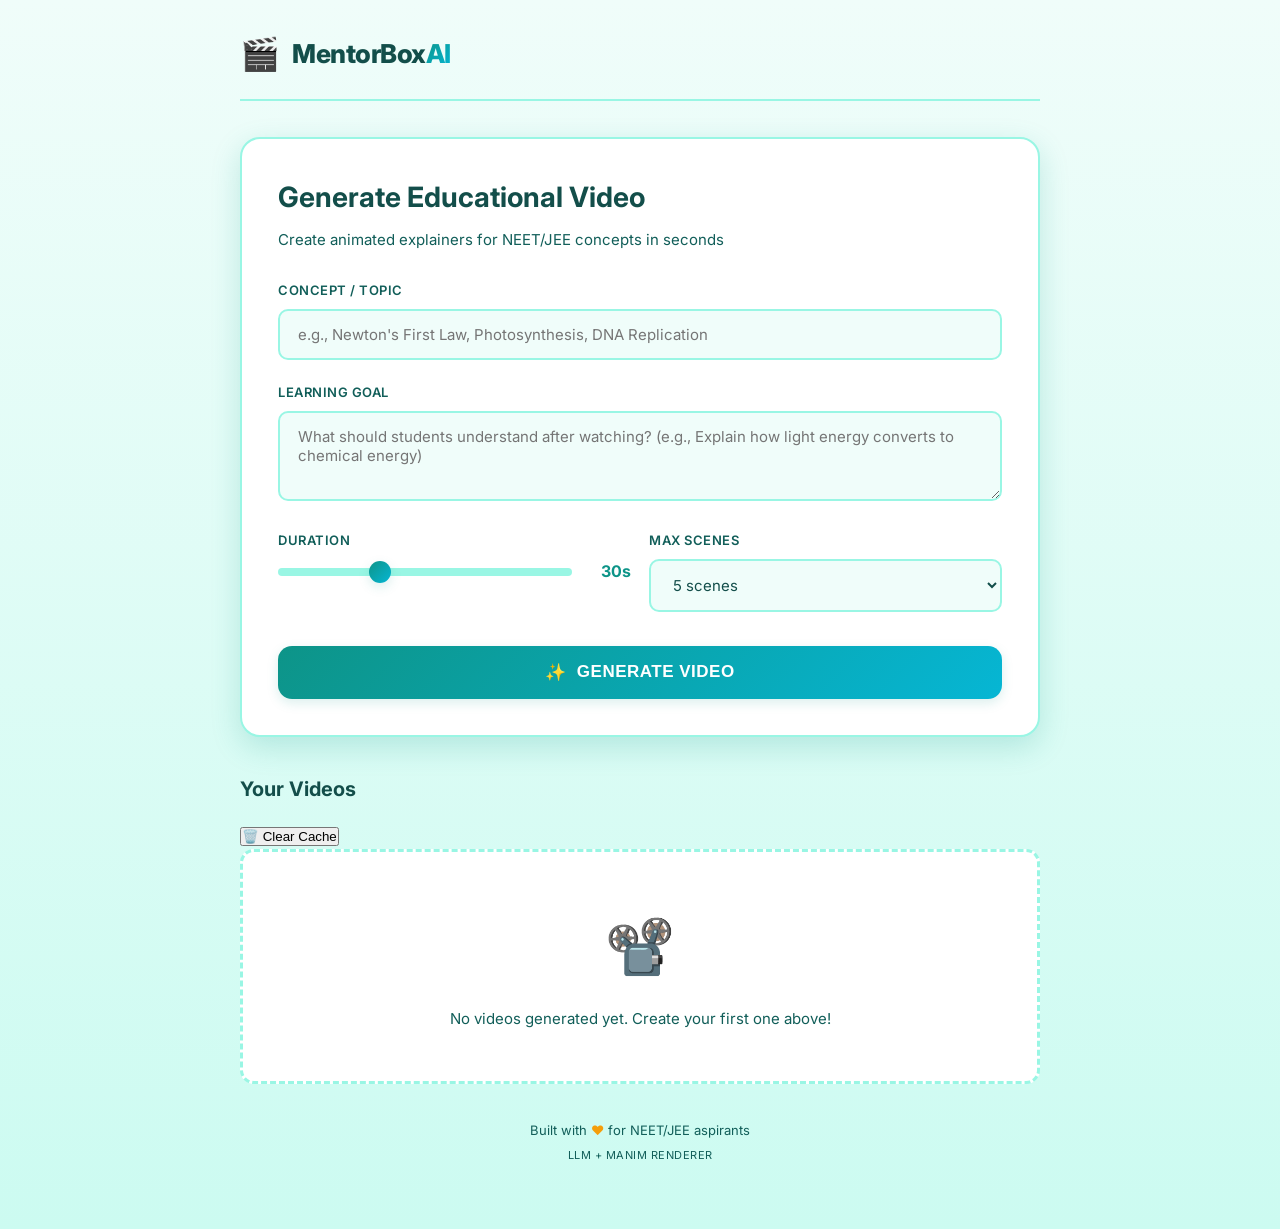
<file: docs/index.html>
<!DOCTYPE html>
<html lang="en">

<head>
  <meta charset="UTF-8">
  <meta name="viewport" content="width=device-width, initial-scale=1.0">
  <meta name="description" content="MentorBoxAI - AI-powered educational video generator for NEET/JEE exam preparation">
  <title>MentorBoxAI - Educational Video Generator</title>
  <link rel="stylesheet" href="style.css">
  <link rel="preconnect" href="https://fonts.googleapis.com">
  <link href="https://fonts.googleapis.com/css2?family=Inter:wght@400;500;600;700&display=swap" rel="stylesheet">
</head>

<body>
  <div class="app">
    <!-- Header -->
    <header class="header">
      <div class="logo">
        <span class="logo-icon">🎬</span>
        <span class="logo-text">MentorBox<span class="accent">AI</span></span>
      </div>
    </header>

    <!-- Main Content -->
    <main class="main">
      <!-- Generator Form -->
      <section class="generator-card">
        <h1 class="card-title">Generate Educational Video</h1>
        <p class="card-subtitle">Create animated explainers for NEET/JEE concepts in seconds</p>

        <form id="generateForm" class="form">
          <div class="form-group">
            <label for="concept">Concept / Topic</label>
            <input type="text" id="concept" name="concept"
              placeholder="e.g., Newton's First Law, Photosynthesis, DNA Replication" required>
          </div>

          <div class="form-group">
            <label for="goal">Learning Goal</label>
            <textarea id="goal" name="goal"
              placeholder="What should students understand after watching? (e.g., Explain how light energy converts to chemical energy)"
              required></textarea>
          </div>

          <div class="form-row">
            <div class="form-group">
              <label for="duration">Duration</label>
              <div class="range-wrapper">
                <input type="range" id="duration" name="duration" min="15" max="60" value="30">
                <span id="durationValue" class="range-value">30s</span>
              </div>
            </div>

            <div class="form-group">
              <label for="maxScenes">Max Scenes</label>
              <select id="maxScenes" name="maxScenes">
                <option value="3">3 scenes</option>
                <option value="4">4 scenes</option>
                <option value="5" selected>5 scenes</option>
                <option value="6">6 scenes</option>
                <option value="8">8 scenes</option>
              </select>
            </div>
          </div>

          <button type="submit" class="btn-generate" id="submitBtn">
            <span class="btn-icon">✨</span>
            Generate Video
          </button>
        </form>
      </section>

      <!-- Jobs List -->
      <section class="jobs-section" id="jobsSection">
        <div class="section-header">
          <h2 class="section-title">Your Videos</h2>
          <button id="clearHistoryBtn" class="btn-text" title="Clear local history">🗑️ Clear Cache</button>
        </div>
        <div id="jobsList" class="jobs-list">
          <div class="empty-state">
            <span class="empty-icon">📽️</span>
            <p>No videos generated yet. Create your first one above!</p>
          </div>
        </div>
      </section>
    </main>

    <!-- Video Modal -->
    <div id="videoModal" class="modal">
      <div class="modal-content">
        <button class="modal-close" id="closeModal">&times;</button>
        <h3 id="modalTitle">Video Title</h3>
        <video id="videoPlayer" controls>
          Your browser does not support the video tag.
        </video>
        <!-- Speaker Notes -->
        <div id="speakerNotesPanel" class="speaker-notes-panel" style="display:none;">
          <h4 class="notes-heading">🎤 Speaker Notes</h4>
          <div id="speakerNotesList" class="notes-list"></div>
        </div>
        <div class="modal-actions">
          <a id="downloadLink" class="btn-download" download>⬇ Download MP4</a>
        </div>
      </div>
    </div>

    <!-- Plan Preview Modal -->
    <div id="planModal" class="modal">
      <div class="modal-content modal-wide">
        <button class="modal-close" id="closePlanModal">&times;</button>
        <h3 id="planModalTitle">Animation Plan</h3>
        <div class="tabs">
          <button class="tab active" data-tab="plan">📋 JSON Plan</button>
          <button class="tab" data-tab="code">🐍 Manim Code</button>
        </div>
        <div class="tab-content">
          <pre id="planContent" class="code-block"></pre>
          <pre id="codeContent" class="code-block" style="display:none;"></pre>
        </div>
        <div class="modal-actions">
          <button id="copyPlanBtn" class="btn-download">📋 Copy JSON</button>
          <button id="copyCodeBtn" class="btn-regenerate">📋 Copy Code</button>
        </div>
      </div>
    </div>

    <!-- Footer -->
    <footer class="footer">
      <p>Built with <span class="heart">♥</span> for NEET/JEE aspirants</p>
      <p class="footer-sub">LLM + Manim Renderer</p>
    </footer>
  </div>

  <script src="app.js"></script>
</body>

</html>
</file>
<file: docs/style.css>
/* ========================================
   MentorBoxAI - Vibrant Teal Theme
   Fresh, modern, unique design
   ======================================== */

:root {
  /* Teal/Emerald Color Palette */
  --primary: #0d9488;
  --primary-dark: #0f766e;
  --primary-light: #14b8a6;
  --accent: #f59e0b;
  --accent-dark: #d97706;

  /* Light Theme */
  --bg-main: #f0fdfa;
  --bg-card: #ffffff;
  --bg-card-hover: #f0fdfa;
  --bg-input: #f0fdfa;

  --text-primary: #134e4a;
  --text-secondary: #115e59;
  --text-muted: #5eead4;

  --border: #99f6e4;
  --border-focus: #0d9488;

  --success: #10b981;
  --warning: #f59e0b;
  --error: #ef4444;

  /* Gradients */
  --gradient-primary: linear-gradient(135deg, #0d9488 0%, #06b6d4 100%);
  --gradient-accent: linear-gradient(135deg, #f59e0b 0%, #fbbf24 100%);
  --gradient-bg: linear-gradient(180deg, #f0fdfa 0%, #ccfbf1 100%);

  /* Shadows */
  --shadow-sm: 0 1px 3px rgba(13, 148, 136, 0.1);
  --shadow-md: 0 4px 12px rgba(13, 148, 136, 0.15);
  --shadow-lg: 0 10px 30px rgba(13, 148, 136, 0.2);
  --shadow-glow: 0 0 25px rgba(13, 148, 136, 0.3);

  /* Spacing */
  --radius-sm: 10px;
  --radius-md: 14px;
  --radius-lg: 20px;
}

/* ========================================
   Base Styles
   ======================================== */

* {
  margin: 0;
  padding: 0;
  box-sizing: border-box;
}

body {
  font-family: 'Inter', -apple-system, BlinkMacSystemFont, sans-serif;
  background: var(--gradient-bg);
  color: var(--text-primary);
  min-height: 100vh;
  line-height: 1.6;
}

.app {
  max-width: 840px;
  margin: 0 auto;
  padding: 28px 20px;
}

/* ========================================
   Header
   ======================================== */

.header {
  display: flex;
  justify-content: space-between;
  align-items: center;
  margin-bottom: 36px;
  padding-bottom: 20px;
  border-bottom: 2px solid var(--border);
}

.logo {
  display: flex;
  align-items: center;
  gap: 12px;
}

.logo-icon {
  font-size: 32px;
}

.logo-text {
  font-size: 26px;
  font-weight: 800;
  letter-spacing: -0.5px;
  color: var(--text-primary);
}

.logo-text .accent {
  background: var(--gradient-primary);
  -webkit-background-clip: text;
  -webkit-text-fill-color: transparent;
  background-clip: text;
}

.header-badge {
  font-size: 11px;
  font-weight: 600;
  color: var(--primary);
  background: white;
  padding: 8px 16px;
  border-radius: 25px;
  border: 2px solid var(--border);
  box-shadow: var(--shadow-sm);
  text-transform: uppercase;
  letter-spacing: 0.5px;
}

/* ========================================
   Generator Card
   ======================================== */

.generator-card {
  background: var(--bg-card);
  border-radius: var(--radius-lg);
  padding: 36px;
  margin-bottom: 36px;
  border: 2px solid var(--border);
  box-shadow: var(--shadow-lg);
}

.card-title {
  font-size: 28px;
  font-weight: 700;
  margin-bottom: 8px;
  color: var(--text-primary);
}

.card-subtitle {
  color: var(--text-secondary);
  margin-bottom: 28px;
  font-size: 15px;
}

/* ========================================
   Form Styles
   ======================================== */

.form-group {
  margin-bottom: 22px;
}

.form-group label {
  display: block;
  font-size: 13px;
  font-weight: 600;
  color: var(--text-secondary);
  margin-bottom: 8px;
  text-transform: uppercase;
  letter-spacing: 0.5px;
}

.form-group input[type="text"],
.form-group textarea,
.form-group select {
  width: 100%;
  padding: 14px 18px;
  background: var(--bg-input);
  border: 2px solid var(--border);
  border-radius: var(--radius-sm);
  color: var(--text-primary);
  font-size: 15px;
  font-family: inherit;
  transition: all 0.25s ease;
}

.form-group input:focus,
.form-group textarea:focus,
.form-group select:focus {
  outline: none;
  border-color: var(--primary);
  box-shadow: 0 0 0 4px rgba(13, 148, 136, 0.15);
  background: white;
}

.form-group textarea {
  min-height: 90px;
  resize: vertical;
}

.form-row {
  display: grid;
  grid-template-columns: 1fr 1fr;
  gap: 18px;
}

@media (max-width: 600px) {
  .form-row {
    grid-template-columns: 1fr;
  }

  .app {
    padding: 16px 14px;
  }

  .generator-card {
    padding: 24px 18px;
  }
}

/* Range Input */
.range-wrapper {
  display: flex;
  align-items: center;
  gap: 14px;
}

.range-wrapper input[type="range"] {
  flex: 1;
  height: 8px;
  background: var(--border);
  border-radius: 4px;
  appearance: none;
  cursor: pointer;
}

.range-wrapper input[type="range"]::-webkit-slider-thumb {
  appearance: none;
  width: 22px;
  height: 22px;
  background: var(--gradient-primary);
  border-radius: 50%;
  cursor: pointer;
  box-shadow: var(--shadow-md);
  transition: transform 0.2s;
}

.range-wrapper input[type="range"]::-webkit-slider-thumb:hover {
  transform: scale(1.15);
}

.range-value {
  min-width: 45px;
  text-align: right;
  font-weight: 700;
  color: var(--primary);
  font-size: 16px;
}

/* Checkbox */
.checkbox-group {
  margin-top: 10px;
}

.checkbox-label {
  display: flex;
  align-items: center;
  gap: 12px;
  cursor: pointer;
  font-size: 14px;
  color: var(--text-secondary);
}

.checkbox-label input {
  width: 20px;
  height: 20px;
  accent-color: var(--primary);
}

/* ========================================
   Buttons
   ======================================== */

.btn-generate {
  width: 100%;
  padding: 16px 28px;
  background: var(--gradient-primary);
  border: none;
  border-radius: var(--radius-md);
  color: white;
  font-size: 17px;
  font-weight: 700;
  cursor: pointer;
  display: flex;
  align-items: center;
  justify-content: center;
  gap: 10px;
  transition: all 0.3s ease;
  margin-top: 12px;
  box-shadow: var(--shadow-md);
  text-transform: uppercase;
  letter-spacing: 0.5px;
}

.btn-generate:hover {
  transform: translateY(-3px);
  box-shadow: var(--shadow-glow), var(--shadow-lg);
}

.btn-generate:disabled {
  opacity: 0.5;
  cursor: not-allowed;
  transform: none;
}

/* ========================================
   Jobs Section
   ======================================== */

.jobs-section {
  margin-top: 36px;
}

.section-title {
  font-size: 20px;
  font-weight: 700;
  margin-bottom: 18px;
  color: var(--text-primary);
}

.jobs-list {
  display: flex;
  flex-direction: column;
  gap: 14px;
}

.empty-state {
  text-align: center;
  padding: 50px 24px;
  background: var(--bg-card);
  border-radius: var(--radius-md);
  border: 3px dashed var(--border);
}

.empty-icon {
  font-size: 56px;
  display: block;
  margin-bottom: 16px;
}

.empty-state p {
  color: var(--text-secondary);
  font-size: 15px;
}

/* Job Card */
.job-card {
  background: var(--bg-card);
  border-radius: var(--radius-md);
  padding: 18px 22px;
  border: 2px solid var(--border);
  display: flex;
  align-items: center;
  gap: 18px;
  transition: all 0.25s ease;
  box-shadow: var(--shadow-sm);
}

.job-card:hover {
  border-color: var(--primary);
  box-shadow: var(--shadow-md);
  transform: translateY(-2px);
}

.job-card.done {
  cursor: pointer;
  border-left: 4px solid var(--success);
}

.job-actions {
  display: flex;
  align-items: center;
  gap: 8px;
  flex-wrap: wrap;
}

.btn-watch-video {
  padding: 8px 14px;
  background: var(--primary);
  border: none;
  border-radius: var(--radius-sm);
  color: white;
  font-size: 12px;
  font-weight: 700;
  cursor: pointer;
  transition: all 0.2s;
  white-space: nowrap;
  text-decoration: none;
  display: inline-block;
}

.btn-watch-video:hover {
  background: var(--primary-dark, #5a4fcf);
  transform: scale(1.04);
}

.btn-download-video {
  padding: 8px 14px;
  background: transparent;
  border: 2px solid var(--success);
  border-radius: var(--radius-sm);
  color: var(--success);
  font-size: 12px;
  font-weight: 600;
  cursor: pointer;
  transition: all 0.2s;
  white-space: nowrap;
  text-decoration: none;
  display: inline-block;
}

.btn-download-video:hover {
  background: var(--success);
  color: white;
}

.no-video-badge {
  font-size: 11px;
  color: var(--text-muted);
  font-style: italic;
}

.btn-view-plan {
  padding: 8px 14px;
  background: var(--bg-input);
  border: 2px solid var(--border);
  border-radius: var(--radius-sm);
  color: var(--text-secondary);
  font-size: 12px;
  font-weight: 600;
  cursor: pointer;
  transition: all 0.2s;
  white-space: nowrap;
}

.btn-view-plan:hover {
  border-color: var(--primary);
  color: var(--primary);
  background: white;
}

.job-icon {
  font-size: 28px;
  width: 44px;
  text-align: center;
}

.job-info {
  flex: 1;
}

.job-concept {
  font-weight: 700;
  margin-bottom: 4px;
  color: var(--text-primary);
  font-size: 16px;
}

.job-meta {
  font-size: 12px;
  color: var(--text-muted);
}

.job-status {
  font-size: 12px;
  font-weight: 700;
  padding: 6px 14px;
  border-radius: 20px;
  text-transform: uppercase;
  letter-spacing: 0.5px;
}

.job-status.done {
  background: rgba(16, 185, 129, 0.2);
  color: #047857;
}

.job-status.processing,
.job-status.rendering {
  background: rgba(13, 148, 136, 0.2);
  color: var(--primary-dark);
}

.job-status.failed {
  background: rgba(239, 68, 68, 0.2);
  color: #b91c1c;
}

/* Progress bar */
.job-progress {
  height: 6px;
  background: var(--bg-input);
  border-radius: 3px;
  margin-top: 10px;
  overflow: hidden;
}

.job-progress-bar {
  height: 100%;
  background: var(--gradient-primary);
  transition: width 0.4s ease;
}

/* ========================================
   Modal
   ======================================== */

.modal {
  display: none;
  position: fixed;
  top: 0;
  left: 0;
  right: 0;
  bottom: 0;
  background: rgba(13, 148, 136, 0.3);
  backdrop-filter: blur(5px);
  z-index: 1000;
  align-items: center;
  justify-content: center;
  padding: 24px;
}

.modal.active {
  display: flex;
}

.modal-content {
  background: var(--bg-card);
  border-radius: var(--radius-lg);
  padding: 28px;
  max-width: 750px;
  width: 100%;
  position: relative;
  border: 2px solid var(--border);
  box-shadow: var(--shadow-lg);
}

.modal-wide {
  max-width: 920px;
}

.modal-close {
  position: absolute;
  top: 18px;
  right: 18px;
  background: var(--bg-input);
  border: 2px solid var(--border);
  border-radius: 50%;
  width: 36px;
  height: 36px;
  color: var(--text-secondary);
  font-size: 20px;
  cursor: pointer;
  display: flex;
  align-items: center;
  justify-content: center;
}

.modal-close:hover {
  border-color: var(--primary);
  color: var(--primary);
}

#modalTitle {
  font-size: 20px;
  font-weight: 700;
  margin-bottom: 18px;
  padding-right: 40px;
  color: var(--text-primary);
}

#videoPlayer {
  width: 100%;
  border-radius: var(--radius-sm);
  background: #134e4a;
}

.modal-actions {
  display: flex;
  gap: 14px;
  margin-top: 18px;
}

.btn-download,
.btn-regenerate {
  flex: 1;
  padding: 12px 18px;
  border-radius: var(--radius-sm);
  font-size: 14px;
  font-weight: 600;
  text-align: center;
  text-decoration: none;
  cursor: pointer;
  transition: all 0.2s;
}

.btn-download {
  background: var(--gradient-accent);
  color: white;
  border: none;
}

/* Speaker Notes Panel */
.speaker-notes-panel {
  margin-top: 16px;
  background: var(--bg-input);
  border: 1.5px solid var(--border);
  border-radius: var(--radius-sm);
  padding: 14px 16px;
  max-height: 220px;
  overflow-y: auto;
}

.notes-heading {
  font-size: 12px;
  font-weight: 700;
  color: var(--text-secondary);
  margin-bottom: 10px;
  text-transform: uppercase;
  letter-spacing: 0.06em;
}

.notes-list {
  display: flex;
  flex-direction: column;
  gap: 8px;
}

.note-item {
  display: flex;
  gap: 10px;
  font-size: 13px;
  line-height: 1.5;
  align-items: flex-start;
}

.note-scene {
  font-weight: 700;
  color: var(--primary);
  white-space: nowrap;
  min-width: 80px;
  flex-shrink: 0;
  font-size: 12px;
}

.note-text {
  color: var(--text-primary);
}

/* Tabs */
.tabs {
  display: flex;
  gap: 10px;
  margin-bottom: 18px;
}

.tab {
  padding: 10px 18px;
  background: var(--bg-input);
  border: 2px solid var(--border);
  border-radius: var(--radius-sm);
  color: var(--text-secondary);
  cursor: pointer;
  font-size: 14px;
  font-weight: 600;
  transition: all 0.2s;
}

.tab:hover {
  border-color: var(--primary);
}

.tab.active {
  background: var(--primary);
  border-color: var(--primary);
  color: white;
}

/* Code block */
.code-block {
  background: #134e4a;
  border: 2px solid var(--border);
  border-radius: var(--radius-sm);
  padding: 18px;
  overflow-x: auto;
  font-family: 'Fira Code', 'Consolas', monospace;
  font-size: 13px;
  line-height: 1.6;
  color: #ccfbf1;
  max-height: 420px;
  overflow-y: auto;
  white-space: pre-wrap;
  word-break: break-word;
}

/* ========================================
   Footer
   ======================================== */

.footer {
  text-align: center;
  padding: 36px 18px;
  color: var(--text-secondary);
  font-size: 13px;
}

.footer .heart {
  color: var(--accent);
}

.footer-sub {
  margin-top: 6px;
  font-size: 11px;
  text-transform: uppercase;
  letter-spacing: 0.5px;
}

/* ========================================
   Animations
   ======================================== */

@keyframes pulse {

  0%,
  100% {
    opacity: 1;
  }

  50% {
    opacity: 0.5;
  }
}

.loading .btn-icon {
  animation: pulse 1.5s ease-in-out infinite;
}

@keyframes spin {
  to {
    transform: rotate(360deg);
  }
}

.spinner {
  width: 22px;
  height: 22px;
  border: 3px solid var(--border);
  border-top-color: white;
  border-radius: 50%;
  animation: spin 0.8s linear infinite;
}
</file>
<file: frontend/style.css>
/* ========================================
   MentorBoxAI - Vibrant Teal Theme
   Fresh, modern, unique design
   ======================================== */

:root {
  /* Teal/Emerald Color Palette */
  --primary: #0d9488;
  --primary-dark: #0f766e;
  --primary-light: #14b8a6;
  --accent: #f59e0b;
  --accent-dark: #d97706;

  /* Light Theme */
  --bg-main: #f0fdfa;
  --bg-card: #ffffff;
  --bg-card-hover: #f0fdfa;
  --bg-input: #f0fdfa;

  --text-primary: #134e4a;
  --text-secondary: #115e59;
  --text-muted: #5eead4;

  --border: #99f6e4;
  --border-focus: #0d9488;

  --success: #10b981;
  --warning: #f59e0b;
  --error: #ef4444;

  /* Gradients */
  --gradient-primary: linear-gradient(135deg, #0d9488 0%, #06b6d4 100%);
  --gradient-accent: linear-gradient(135deg, #f59e0b 0%, #fbbf24 100%);
  --gradient-bg: linear-gradient(180deg, #f0fdfa 0%, #ccfbf1 100%);

  /* Shadows */
  --shadow-sm: 0 1px 3px rgba(13, 148, 136, 0.1);
  --shadow-md: 0 4px 12px rgba(13, 148, 136, 0.15);
  --shadow-lg: 0 10px 30px rgba(13, 148, 136, 0.2);
  --shadow-glow: 0 0 25px rgba(13, 148, 136, 0.3);

  /* Spacing */
  --radius-sm: 10px;
  --radius-md: 14px;
  --radius-lg: 20px;
}

/* ========================================
   Base Styles
   ======================================== */

* {
  margin: 0;
  padding: 0;
  box-sizing: border-box;
}

body {
  font-family: 'Inter', -apple-system, BlinkMacSystemFont, sans-serif;
  background: var(--gradient-bg);
  color: var(--text-primary);
  min-height: 100vh;
  line-height: 1.6;
}

.app {
  max-width: 840px;
  margin: 0 auto;
  padding: 28px 20px;
}

/* ========================================
   Header
   ======================================== */

.header {
  display: flex;
  justify-content: space-between;
  align-items: center;
  margin-bottom: 36px;
  padding-bottom: 20px;
  border-bottom: 2px solid var(--border);
}

.logo {
  display: flex;
  align-items: center;
  gap: 12px;
}

.logo-icon {
  font-size: 32px;
}

.logo-text {
  font-size: 26px;
  font-weight: 800;
  letter-spacing: -0.5px;
  color: var(--text-primary);
}

.logo-text .accent {
  background: var(--gradient-primary);
  -webkit-background-clip: text;
  -webkit-text-fill-color: transparent;
  background-clip: text;
}

.header-badge {
  font-size: 11px;
  font-weight: 600;
  color: var(--primary);
  background: white;
  padding: 8px 16px;
  border-radius: 25px;
  border: 2px solid var(--border);
  box-shadow: var(--shadow-sm);
  text-transform: uppercase;
  letter-spacing: 0.5px;
}

/* ========================================
   Generator Card
   ======================================== */

.generator-card {
  background: var(--bg-card);
  border-radius: var(--radius-lg);
  padding: 36px;
  margin-bottom: 36px;
  border: 2px solid var(--border);
  box-shadow: var(--shadow-lg);
}

.card-title {
  font-size: 28px;
  font-weight: 700;
  margin-bottom: 8px;
  color: var(--text-primary);
}

.card-subtitle {
  color: var(--text-secondary);
  margin-bottom: 28px;
  font-size: 15px;
}

/* ========================================
   Form Styles
   ======================================== */

.form-group {
  margin-bottom: 22px;
}

.form-group label {
  display: block;
  font-size: 13px;
  font-weight: 600;
  color: var(--text-secondary);
  margin-bottom: 8px;
  text-transform: uppercase;
  letter-spacing: 0.5px;
}

.form-group input[type="text"],
.form-group textarea,
.form-group select {
  width: 100%;
  padding: 14px 18px;
  background: var(--bg-input);
  border: 2px solid var(--border);
  border-radius: var(--radius-sm);
  color: var(--text-primary);
  font-size: 15px;
  font-family: inherit;
  transition: all 0.25s ease;
}

.form-group input:focus,
.form-group textarea:focus,
.form-group select:focus {
  outline: none;
  border-color: var(--primary);
  box-shadow: 0 0 0 4px rgba(13, 148, 136, 0.15);
  background: white;
}

.form-group textarea {
  min-height: 90px;
  resize: vertical;
}

.form-row {
  display: grid;
  grid-template-columns: 1fr 1fr;
  gap: 18px;
}

@media (max-width: 600px) {
  .form-row {
    grid-template-columns: 1fr;
  }

  .app {
    padding: 16px 14px;
  }

  .generator-card {
    padding: 24px 18px;
  }
}

/* Range Input */
.range-wrapper {
  display: flex;
  align-items: center;
  gap: 14px;
}

.range-wrapper input[type="range"] {
  flex: 1;
  height: 8px;
  background: var(--border);
  border-radius: 4px;
  appearance: none;
  cursor: pointer;
}

.range-wrapper input[type="range"]::-webkit-slider-thumb {
  appearance: none;
  width: 22px;
  height: 22px;
  background: var(--gradient-primary);
  border-radius: 50%;
  cursor: pointer;
  box-shadow: var(--shadow-md);
  transition: transform 0.2s;
}

.range-wrapper input[type="range"]::-webkit-slider-thumb:hover {
  transform: scale(1.15);
}

.range-value {
  min-width: 45px;
  text-align: right;
  font-weight: 700;
  color: var(--primary);
  font-size: 16px;
}

/* Checkbox */
.checkbox-group {
  margin-top: 10px;
}

.checkbox-label {
  display: flex;
  align-items: center;
  gap: 12px;
  cursor: pointer;
  font-size: 14px;
  color: var(--text-secondary);
}

.checkbox-label input {
  width: 20px;
  height: 20px;
  accent-color: var(--primary);
}

/* ========================================
   Buttons
   ======================================== */

.btn-generate {
  width: 100%;
  padding: 16px 28px;
  background: var(--gradient-primary);
  border: none;
  border-radius: var(--radius-md);
  color: white;
  font-size: 17px;
  font-weight: 700;
  cursor: pointer;
  display: flex;
  align-items: center;
  justify-content: center;
  gap: 10px;
  transition: all 0.3s ease;
  margin-top: 12px;
  box-shadow: var(--shadow-md);
  text-transform: uppercase;
  letter-spacing: 0.5px;
}

.btn-generate:hover {
  transform: translateY(-3px);
  box-shadow: var(--shadow-glow), var(--shadow-lg);
}

.btn-generate:disabled {
  opacity: 0.5;
  cursor: not-allowed;
  transform: none;
}

/* ========================================
   Jobs Section
   ======================================== */

.jobs-section {
  margin-top: 36px;
}

.section-title {
  font-size: 20px;
  font-weight: 700;
  margin-bottom: 18px;
  color: var(--text-primary);
}

.jobs-list {
  display: flex;
  flex-direction: column;
  gap: 14px;
}

.empty-state {
  text-align: center;
  padding: 50px 24px;
  background: var(--bg-card);
  border-radius: var(--radius-md);
  border: 3px dashed var(--border);
}

.empty-icon {
  font-size: 56px;
  display: block;
  margin-bottom: 16px;
}

.empty-state p {
  color: var(--text-secondary);
  font-size: 15px;
}

/* Job Card */
.job-card {
  background: var(--bg-card);
  border-radius: var(--radius-md);
  padding: 18px 22px;
  border: 2px solid var(--border);
  display: flex;
  align-items: center;
  gap: 18px;
  transition: all 0.25s ease;
  box-shadow: var(--shadow-sm);
}

.job-card:hover {
  border-color: var(--primary);
  box-shadow: var(--shadow-md);
  transform: translateY(-2px);
}

.job-card.done {
  cursor: pointer;
  border-left: 4px solid var(--success);
}

.job-actions {
  display: flex;
  align-items: center;
  gap: 8px;
  flex-wrap: wrap;
}

.btn-watch-video {
  padding: 8px 14px;
  background: var(--primary);
  border: none;
  border-radius: var(--radius-sm);
  color: white;
  font-size: 12px;
  font-weight: 700;
  cursor: pointer;
  transition: all 0.2s;
  white-space: nowrap;
  text-decoration: none;
  display: inline-block;
}

.btn-watch-video:hover {
  background: var(--primary-dark, #5a4fcf);
  transform: scale(1.04);
}

.btn-download-video {
  padding: 8px 14px;
  background: transparent;
  border: 2px solid var(--success);
  border-radius: var(--radius-sm);
  color: var(--success);
  font-size: 12px;
  font-weight: 600;
  cursor: pointer;
  transition: all 0.2s;
  white-space: nowrap;
  text-decoration: none;
  display: inline-block;
}

.btn-download-video:hover {
  background: var(--success);
  color: white;
}

.no-video-badge {
  font-size: 11px;
  color: var(--text-muted);
  font-style: italic;
}

.btn-view-plan {
  padding: 8px 14px;
  background: var(--bg-input);
  border: 2px solid var(--border);
  border-radius: var(--radius-sm);
  color: var(--text-secondary);
  font-size: 12px;
  font-weight: 600;
  cursor: pointer;
  transition: all 0.2s;
  white-space: nowrap;
}

.btn-view-plan:hover {
  border-color: var(--primary);
  color: var(--primary);
  background: white;
}

.job-icon {
  font-size: 28px;
  width: 44px;
  text-align: center;
}

.job-info {
  flex: 1;
}

.job-concept {
  font-weight: 700;
  margin-bottom: 4px;
  color: var(--text-primary);
  font-size: 16px;
}

.job-meta {
  font-size: 12px;
  color: var(--text-muted);
}

.job-status {
  font-size: 12px;
  font-weight: 700;
  padding: 6px 14px;
  border-radius: 20px;
  text-transform: uppercase;
  letter-spacing: 0.5px;
}

.job-status.done {
  background: rgba(16, 185, 129, 0.2);
  color: #047857;
}

.job-status.processing,
.job-status.rendering {
  background: rgba(13, 148, 136, 0.2);
  color: var(--primary-dark);
}

.job-status.failed {
  background: rgba(239, 68, 68, 0.2);
  color: #b91c1c;
}

/* Progress bar */
.job-progress {
  height: 6px;
  background: var(--bg-input);
  border-radius: 3px;
  margin-top: 10px;
  overflow: hidden;
}

.job-progress-bar {
  height: 100%;
  background: var(--gradient-primary);
  transition: width 0.4s ease;
}

/* ========================================
   Modal
   ======================================== */

.modal {
  display: none;
  position: fixed;
  top: 0;
  left: 0;
  right: 0;
  bottom: 0;
  background: rgba(13, 148, 136, 0.3);
  backdrop-filter: blur(5px);
  z-index: 1000;
  align-items: center;
  justify-content: center;
  padding: 24px;
}

.modal.active {
  display: flex;
}

.modal-content {
  background: var(--bg-card);
  border-radius: var(--radius-lg);
  padding: 28px;
  max-width: 750px;
  width: 100%;
  position: relative;
  border: 2px solid var(--border);
  box-shadow: var(--shadow-lg);
}

.modal-wide {
  max-width: 920px;
}

.modal-close {
  position: absolute;
  top: 18px;
  right: 18px;
  background: var(--bg-input);
  border: 2px solid var(--border);
  border-radius: 50%;
  width: 36px;
  height: 36px;
  color: var(--text-secondary);
  font-size: 20px;
  cursor: pointer;
  display: flex;
  align-items: center;
  justify-content: center;
}

.modal-close:hover {
  border-color: var(--primary);
  color: var(--primary);
}

#modalTitle {
  font-size: 20px;
  font-weight: 700;
  margin-bottom: 18px;
  padding-right: 40px;
  color: var(--text-primary);
}

#videoPlayer {
  width: 100%;
  border-radius: var(--radius-sm);
  background: #134e4a;
}

.modal-actions {
  display: flex;
  gap: 14px;
  margin-top: 18px;
}

.btn-download,
.btn-regenerate {
  flex: 1;
  padding: 12px 18px;
  border-radius: var(--radius-sm);
  font-size: 14px;
  font-weight: 600;
  text-align: center;
  text-decoration: none;
  cursor: pointer;
  transition: all 0.2s;
}

.btn-download {
  background: var(--gradient-accent);
  color: white;
  border: none;
}

.btn-regenerate {
  background: white;
  border: 2px solid var(--border);
  color: var(--text-secondary);
}

/* Tabs */
.tabs {
  display: flex;
  gap: 10px;
  margin-bottom: 18px;
}

.tab {
  padding: 10px 18px;
  background: var(--bg-input);
  border: 2px solid var(--border);
  border-radius: var(--radius-sm);
  color: var(--text-secondary);
  cursor: pointer;
  font-size: 14px;
  font-weight: 600;
  transition: all 0.2s;
}

.tab:hover {
  border-color: var(--primary);
}

.tab.active {
  background: var(--primary);
  border-color: var(--primary);
  color: white;
}

/* Code block */
.code-block {
  background: #134e4a;
  border: 2px solid var(--border);
  border-radius: var(--radius-sm);
  padding: 18px;
  overflow-x: auto;
  font-family: 'Fira Code', 'Consolas', monospace;
  font-size: 13px;
  line-height: 1.6;
  color: #ccfbf1;
  max-height: 420px;
  overflow-y: auto;
  white-space: pre-wrap;
  word-break: break-word;
}

/* ========================================
   Footer
   ======================================== */

.footer {
  text-align: center;
  padding: 36px 18px;
  color: var(--text-secondary);
  font-size: 13px;
}

.footer .heart {
  color: var(--accent);
}

.footer-sub {
  margin-top: 6px;
  font-size: 11px;
  text-transform: uppercase;
  letter-spacing: 0.5px;
}

/* ========================================
   Animations
   ======================================== */

@keyframes pulse {

  0%,
  100% {
    opacity: 1;
  }

  50% {
    opacity: 0.5;
  }
}

.loading .btn-icon {
  animation: pulse 1.5s ease-in-out infinite;
}

@keyframes spin {
  to {
    transform: rotate(360deg);
  }
}

.spinner {
  width: 22px;
  height: 22px;
  border: 3px solid var(--border);
  border-top-color: white;
  border-radius: 50%;
  animation: spin 0.8s linear infinite;
}
</file>
